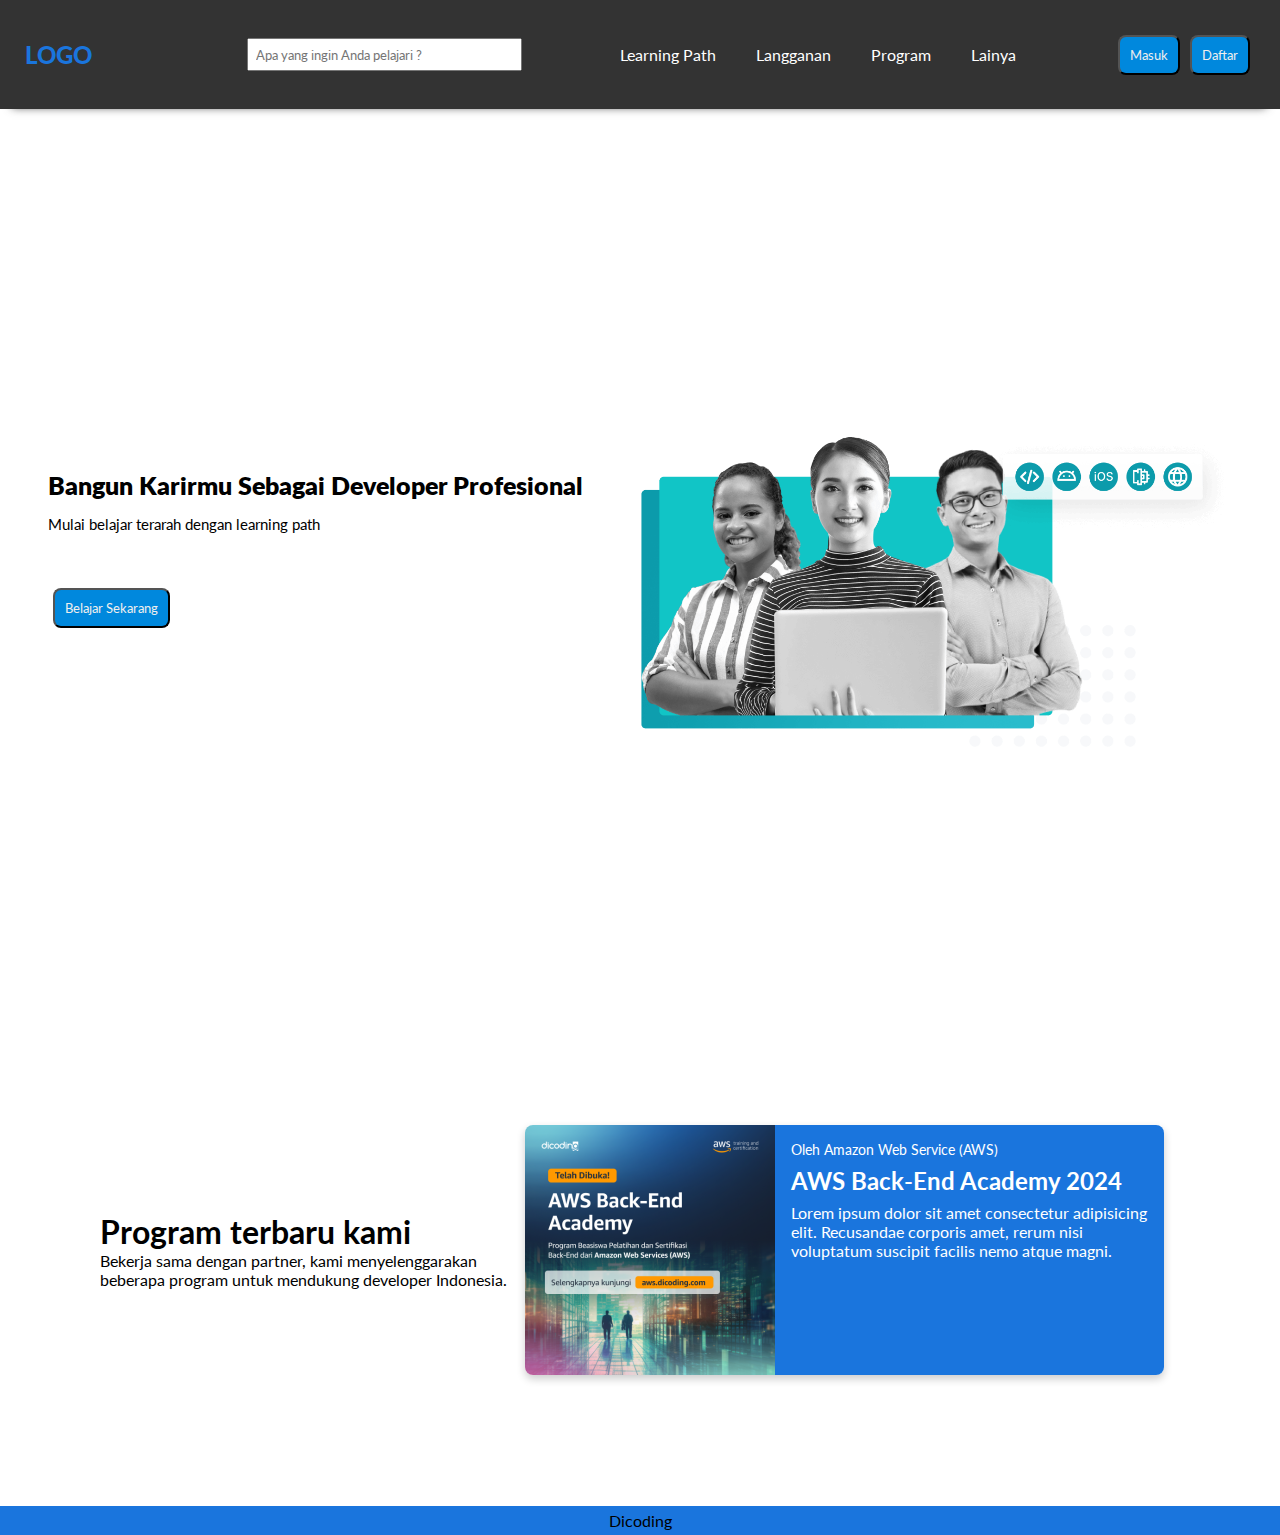
<file: index.html>
<!DOCTYPE html>
<html lang="en">
  <head>
    <meta charset="UTF-8" />
    <meta name="viewport" content="width=device-width, initial-scale=1.0" />
    <title>
      Dicoding Indonesia - Bangun Karirmu Sebagai Developer Profesional ...
    </title>
    <link rel="stylesheet" href="style.css" />
  </head>
  <body>
    <header>
      <nav>
        <div class="logo">
          <p><a href="#">Logo</a></p>
        </div>
        <div class="bars">
          <img
            src="./bars-solid.svg"
            style="height: 25px; width: 25px"
            alt=""
          />
        </div>
        <div class="search-bar">
          <input type="text" placeholder="Apa yang ingin Anda pelajari ?" />
        </div>
        <div class="nav-link">
          <ul>
            <li class="#"><a href="">Learning Path</a></li>
            <li>
              <a href="#">Langganan </a>
              <div class="dropdonw">
                <ul>
                  <li>
                    <a href="#">Biaya Langganan</a>
                    <p>Bebas Pilih kelas dengan berlangganan.</p>
                  </li>
                  <li>
                    <a href="#">Aktivasi Token</a>
                    <p>Aktifkan token belajar Academy.</p>
                  </li>
                </ul>
              </div>
            </li>
            <li>
              <a href="#">Program</a>
              <div class="dropdonw">
                <ul>
                  <li><a href="">AWS Academy 2024</a></li>
                  <li><a href="">DBS Foundation Coding Camp</a></li>
                </ul>
              </div>
            </li>
            <li>
              <a href="">Lainya</a>
              <div class="dropdonw">
                <ul>
                  <li>
                    <a href="#">Dicoding Challange</a>
                    <p>Asah skill Anda dengan mengikuti Challange.</p>
                  </li>
                  <li>
                    <a href="#">Dicoding Job</a>
                    <p>Temukan pekerjaan sesuai skill Anda.</p>
                  </li>
                  <li>
                    <a href="#">Dicoding Event</a>
                    <p>Ikuti event dan bangun jaringan developer.</p>
                  </li>
                  <li>
                    <a href="#">Reward</a>
                    <p>Tukar point dengan Reward menarik.</p>
                  </li>
                </ul>
              </div>
            </li>
          </ul>
        </div>
        <div class="nav-btn">
          <button>Masuk</button>
          <button>Daftar</button>
        </div>
      </nav>
    </header>
    <main>
      <div class="hero">
        <article>
          <div class="hero-content">
            <h1>Bangun Karirmu Sebagai Developer Profesional</h1>
            <p>Mulai belajar terarah dengan learning path</p>
            <button>Belajar Sekarang</button>
          </div>
        </article>
        <aside class="hero">
          <div class="hero-image">
            <img src="./homepage-hero.png" alt="homepage-hero-dicoding" />
          </div>
        </aside>
      </div>
      <div class="content">
        <article>
          <h1>Program terbaru kami</h1>
          <p>
            Bekerja sama dengan partner, kami menyelenggarakan beberapa program
            untuk mendukung developer Indonesia.
          </p>
        </article>
        <article>
          <div class="card">
            <img
              src="./dos-aws_back_end_academy_2024_image_120324110150.png"
              alt="Card Image"
            />
            <div class="card-title">
              <span>Oleh Amazon Web Service (AWS)</span>
              <h1>AWS Back-End Academy 2024</h1>
              <p>
                Lorem ipsum dolor sit amet consectetur adipisicing elit.
                Recusandae corporis amet, rerum nisi voluptatum suscipit facilis
                nemo atque magni.
              </p>
            </div>
          </div>
        </article>
      </div>
    </main>
    <footer>
      <p>Dicoding</p>
    </footer>
  </body>
</html>
</file>
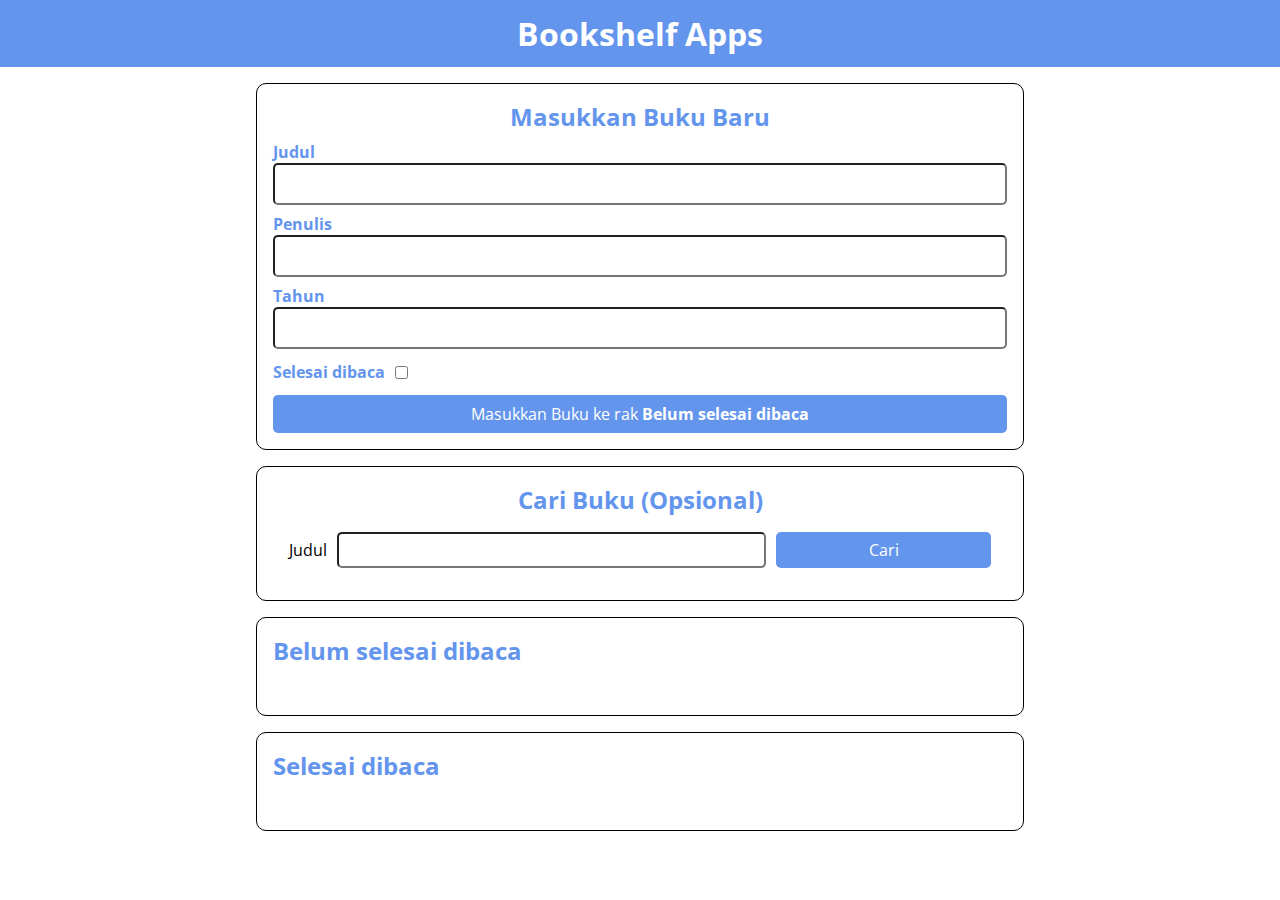
<file: belajar-membuat-frontend-web/bookshelf-apps/index.html>
<!DOCTYPE html>
<html lang="en">
  <head>
    <meta charset="UTF-8" />
    <meta
      name="viewport"
      content="width=device-width, user-scalable=no, initial-scale=1.0, maximum-scale=1.0, minimum-scale=1.0"
    />
    <meta http-equiv="X-UA-Compatible" content="ie=edge" />
    <title>Bookshelf Apps</title>
    <link rel="preconnect" href="https://fonts.gstatic.com" />
    <link
      href="https://fonts.googleapis.com/css2?family=Open+Sans:wght@300;400;600;700;800&display=swap"
      rel="stylesheet"
    />
    <link rel="stylesheet" href="style.css" />
  </head>
  <body>
    <header class="head_bar">
      <h1 class="head_bar__title">Bookshelf Apps</h1>
    </header>
    <main>
      <section class="input_section">
        <h2>Masukkan Buku Baru</h2>
        <form id="inputBook">
          <div class="input">
            <label for="inputBookTitle">Judul</label>
            <input id="inputBookTitle" type="text" required />
          </div>
          <div class="input">
            <label for="inputBookAuthor">Penulis</label>
            <input id="inputBookAuthor" type="text" required />
          </div>
          <div class="input">
            <label for="inputBookYear">Tahun</label>
            <input id="inputBookYear" type="number" required />
          </div>
          <div class="input_inline">
            <label for="inputBookIsComplete">Selesai dibaca</label>
            <input id="inputBookIsComplete" type="checkbox" />
          </div>
          <button id="bookSubmit" type="submit">
            Masukkan Buku ke rak <span>Belum selesai dibaca</span>
          </button>
        </form>
      </section>

      <section class="search_section">
        <h2>Cari Buku (Opsional)</h2>
        <form id="searchBook">
          <label for="searchBookTitle">Judul</label>
          <input id="searchBookTitle" type="text" />
          <button id="searchSubmit" type="submit">Cari</button>
        </form>
      </section>

      <section class="book_shelf">
        <h2>Belum selesai dibaca</h2>
        <div id="incompleteBookshelfList" class="book_list"></div>
      </section>

      <section class="book_shelf">
        <h2>Selesai dibaca</h2>
        <div id="completeBookshelfList" class="book_list"></div>
      </section>

      <div id="alert" class="alert-dialog"></div>
    </main>

    <script src="index.js" type="module"></script>
  </body>
</html>
</file>
<file: style.css>
@import url("https://fonts.googleapis.com/css2?family=Grand+Hotel&family=Lato:ital,wght@0,100;0,300;0,400;0,700;0,900;1,100;1,300;1,400;1,700;1,900&display=swap");

* {
  margin: 0px;
  padding: 0px;
  font-family: "Lato", sans-serif;
}

/* Style default Component */
button {
  background-color: #08d;
  border-radius: 8px;
  color: #eee;
  cursor: pointer;
  text-align: center;
  box-shadow: none;
  padding: 10px;
  margin: 5px;
}

img {
  width: 600px;
  height: auto;
}

nav {
  display: flex;
  justify-content: space-between;
  align-items: center;
  background-color: #333;
  box-shadow: #333;
  color: white;
  padding: 25px;
  box-shadow: -1px 11px 9px -13px rgba(0, 0, 0, 0.75);
  -webkit-box-shadow: -1px 11px 9px -13px rgba(0, 0, 0, 0.75);
  -moz-box-shadow: -1px 11px 9px -13px rgba(0, 0, 0, 0.75);
}

nav .bars img {
  display: none;
}

.logo {
  font-size: 24px;
}

.logo a {
  text-decoration: none;
  text-transform: uppercase;
  color: #1a75dd;
  font-weight: 900;
}

.search-bar {
  width: 275px;
}

.search-bar input {
  padding: 0.5em;
  width: 100%;
  box-sizing: border-box;
  transition: all 2s ease-in;
}

.nav-link ul {
  list-style: none;
  display: flex;
}

.nav-link ul li {
  padding: 10px;
  margin: 10px;
}

.nav-link ul li a {
  color: white;
  text-decoration: none;
}

.nav-link ul li:hover {
  background-color: #1a75dd;
  border-radius: 3px;
}

.dropdonw {
  display: none;
}

.nav-link ul li:hover .dropdonw {
  display: block;
  position: absolute;
  background-color: #1a75dd;
  margin-top: 15px;
  margin-left: -10px;
  box-shadow: -1px 11px 9px -13px rgba(0, 0, 0, 0.75);
  -webkit-box-shadow: -1px 11px 9px -13px rgba(0, 0, 0, 0.75);
  -moz-box-shadow: -1px 11px 9px -13px rgba(0, 0, 0, 0.75);
}

.nav-link ul li:hover .dropdonw ul {
  display: block;
  margin: 10px;
}

.nav-link ul li:hover .dropdonw ul li {
  padding: 10px;
  border-bottom: 1px dotted #fff;
  background: transparent;
  border-radius: 0px;
  text-align: left;
  cursor: pointer;
  text-wrap: nowrap;
}

.nav-link ul li:hover .dropdonw ul li:last-child {
  border-bottom: none;
}

.nav-link ul li:hover .dropdonw ul li:hover {
  border-radius: 5px;
  background-color: #8795cf6c;
}

.nav-link ul li:hover .dropdonw ul li p {
  font-size: 2vh;
  color: rgb(219, 213, 213);
}

.nav-btn {
  display: flex;
  justify-content: space-around;
}

.nav-btn button {
  background-color: #08d;
  border-radius: 8px;
  color: #eee;
  cursor: pointer;
  text-align: center;
  width: 100%;
  box-shadow: none;
  padding: 10px;
  margin: 5px;
}

/* Style body */
main {
  display: flex;
  flex-direction: column;
}

.hero {
  display: flex;
  flex-direction: row;
  justify-content: space-evenly;
  align-items: center;
  height: 100vh;
}

.content {
  display: flex;
  flex-direction: row;
  align-items: center;
  padding: 50px;
  margin: 50px;
}

article {
  padding-bottom: 15px;
  text-wrap: wrap;
}

article .hero-content > h1 {
  font-size: 25px;
  font-weight: 800;
  padding-bottom: 15px;
  text-wrap: wrap;
}

article .hero-content > p {
  font-size: 15px;
  font-weight: 400;
  padding-bottom: 50px;
  text-wrap: wrap;
}

/* Style Card */
.card {
  background-color: #fff;
  display: flex;
  border-radius: 8px;
  box-shadow: 0 4px 8px 0 rgba(0, 0, 0, 0.2);
  margin: 16px;
  overflow: hidden;
}

.card img {
  height: 250px;
  width: auto;
}

.card-title {
  background-color: #1a75dd;
  color: #fff;
  padding: 16px;
}

.card-title span {
  font-size: 14px;
  display: block;
}

.card-title h1 {
  margin: 8px 0;
  font-size: 24px;
}

footer {
  display: flex;
  background-color: #1a75dd;
  padding: 5px;
  justify-content: center;
  align-items: center;
}

@media (max-width: 768px) {
  nav {
    display: flex;
    justify-content: space-between;
  }

  nav .bars img {
    display: block;
  }

  .nav-link {
    display: none;
  }

  .logo {
    font-size: 18px;
  }

  .search-bar {
    display: none;
  }

  .nav-btn {
    display: none;
  }

  .nav-link ul {
    flex-direction: column;
  }

  .nav-link li {
    margin-right: 0;
    margin-bottom: 10px;
  }

  .hero {
    display: flex;
    flex-direction: column;
  }

  .content {
    display: flex;
    flex-direction: column;
    align-items: center;
  }

  .card {
    display: flex;
    flex-direction: column;
  }
}
</file>
<file: belajar-membuat-frontend-web/bookshelf-apps/style.css>
* {
  padding: 0;
  margin: 0;
  box-sizing: border-box;
}

body,
input,
button {
  font-family: "Open Sans", sans-serif;
}

input,
button {
  font-size: 16px;
}

.head_bar {
  padding: 12px;
  display: flex;
  align-items: center;
  justify-content: center;
  background-color: cornflowerblue;
  color: white;
}

main {
  max-width: 800px;
  width: 80%;
  margin: 0 auto;
  padding: 16px;
}

.input_section {
  display: flex;
  flex-direction: column;
  padding: 16px;
  border: 1px solid black;
  border-radius: 10px;
}

.input_section > h2 {
  text-align: center;
  color: cornflowerblue;
}

.input_section > form > .input {
  margin: 8px 0;
}

.input_section > form > button {
  background-color: cornflowerblue;
  color: white;
  border: 0;
  border-radius: 5px;
  display: block;
  width: 100%;
  padding: 8px;
  cursor: pointer;
}

.input_section > form > button > span {
  font-weight: bold;
}

.input_section > form > .input > input {
  display: block;
  width: 100%;
  padding: 8px;
  border-radius: 5px;
}

.input_section > form > .input > label {
  color: cornflowerblue;
  font-weight: bold;
}

.input_section > form > .input_inline {
  margin: 12px 0;
  display: flex;
  align-items: center;
}

.input_section > form > .input_inline > label {
  color: cornflowerblue;
  font-weight: bold;
  margin-right: 10px;
}

.search_section {
  margin: 16px 0;
  display: flex;
  flex-direction: column;
  align-items: center;
  padding: 16px;
  border: 1px solid black;
  border-radius: 10px;
}

.search_section > h2 {
  color: cornflowerblue;
}

.search_section > form {
  padding: 16px;
  width: 100%;
  display: grid;
  grid-template-columns: auto 1fr 0.5fr;
  grid-gap: 10px;
}

.search_section > form > label {
  display: flex;
  align-items: center;
}

.search_section > form > input {
  padding: 5px;
  border-radius: 5px;
}

.search_section > form > button {
  background-color: cornflowerblue;
  color: white;
  border: 0;
  border-radius: 5px;
  cursor: pointer;
}

.book_shelf {
  margin: 16px 0 0 0;
  border: 1px solid black;
  padding: 16px;
  border-radius: 10px;
}

.book_shelf > h2 {
  color: cornflowerblue;
}

.book_shelf > .book_list {
  padding: 16px;
}

.book_shelf > .book_list > .book_item {
  padding: 8px 16px 16px 16px;
  border: 1px solid black;
  border-radius: 5px;
  margin: 10px 0;
}

.book_shelf > .book_list > .book_item > h3,
p {
  margin: 8px 0;
}

.book_shelf > .book_list > .book_item > .action {
  display: flex;
  justify-content: space-around;
}

.book_shelf > .book_list > .book_item > .action > button {
  border: 0;
  padding: 5px;
  margin: 0 5px 0 0;
  border-radius: 5px;
  cursor: pointer;
  width: 200px;
}

.book_shelf > .book_list > .book_item > .action > .green {
  background-color: darkgreen;
  color: white;
}

.book_shelf > .book_list > .book_item > .action > .red {
  background-color: darkred;
  color: white;
}

.book_shelf > .book_list > .book_item > .action > .yellow {
  background-color: rgb(230, 131, 19);
  color: white;
}

#alert {
  display: none;
}

.alert-dialog {
  position: fixed;
  top: 50%;
  left: 50%;
  transform: translate(-50%, -50%);
  background-color: darkgreen;
  color: white;
  padding: 20px;
  border-radius: 5px;
  box-shadow: 0 0 10px rgba(0, 0, 0, 0.1);
}
</file>
